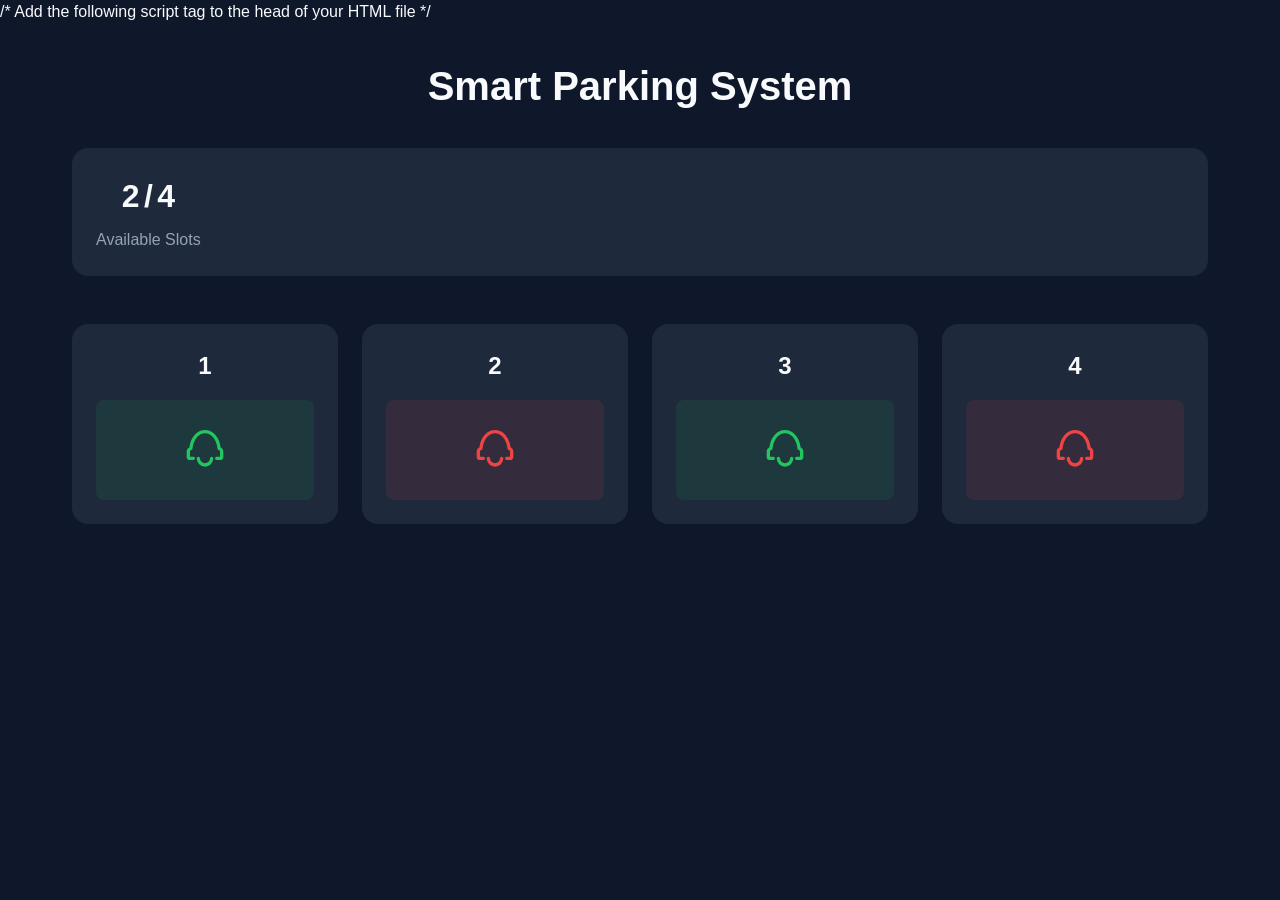
<file: index.html>
<!DOCTYPE html>
<html lang="en">
<head>
    <meta charset="UTF-8">
    <meta name="viewport" content="width=device-width, initial-scale=1.0">
    <title>Smart Parking System</title>
    <link rel="stylesheet" href="style.css">

    /* Add the following script tag to the head of your HTML file */
</head>
<body>
    <div class="container">
        <header>
            <h1>Smart Parking System</h1>
            <div class="status-bar">
                <div class="availability">
                    <span id="available-count">2</span>
                    <span>/</span>
                    <span id="total-count">4</span>
                    <p>Available Slots</p>
                </div>
                <div id="status-indicator" class="hidden">
                    <div class="alert">
                        <svg xmlns="http://www.w3.org/2000/svg" width="24" height="24" viewBox="0 0 24 24" fill="none" stroke="currentColor" stroke-width="2" stroke-linecap="round" stroke-linejoin="round"><path d="m21.73 18-8-14a2 2 0 0 0-3.48 0l-8 14A2 2 0 0 0 4 21h16a2 2 0 0 0 1.73-3Z"></path><line x1="12" y1="9" x2="12" y2="13"></line><line x1="12" y1="17" x2="12.01" y2="17"></line></svg>
                        <span>Parking Full</span>
                    </div>
                </div>
            </div>
        </header>
        
        <main>
            <div class="parking-grid">
                <div class="parking-slot" data-slot="1">
                    <div class="slot-number">1</div>
                    <div class="slot-status available">
                        <svg xmlns="http://www.w3.org/2000/svg" width="24" height="24" viewBox="0 0 24 24" fill="none" stroke="currentColor" stroke-width="2" stroke-linecap="round" stroke-linejoin="round"><path d="M19 17h2c.6 0 1-.4 1-1v-3c0-.9-.7-1.7-1.5-1.9C19.7 4.6 16.1 1 12 1S4.3 4.6 3.5 11.1C2.7 11.3 2 12.1 2 13v3c0 .6.4 1 1 1h2"></path><path d="M16 17a4 4 0 0 1-8 0"></path></svg>
                    </div>
                </div>
                <div class="parking-slot" data-slot="2">
                    <div class="slot-number">2</div>
                    <div class="slot-status occupied">
                        <svg xmlns="http://www.w3.org/2000/svg" width="24" height="24" viewBox="0 0 24 24" fill="none" stroke="currentColor" stroke-width="2" stroke-linecap="round" stroke-linejoin="round"><path d="M19 17h2c.6 0 1-.4 1-1v-3c0-.9-.7-1.7-1.5-1.9C19.7 4.6 16.1 1 12 1S4.3 4.6 3.5 11.1C2.7 11.3 2 12.1 2 13v3c0 .6.4 1 1 1h2"></path><path d="M16 17a4 4 0 0 1-8 0"></path></svg>
                    </div>
                </div>
                <div class="parking-slot" data-slot="3">
                    <div class="slot-number">3</div>
                    <div class="slot-status available">
                        <svg xmlns="http://www.w3.org/2000/svg" width="24" height="24" viewBox="0 0 24 24" fill="none" stroke="currentColor" stroke-width="2" stroke-linecap="round" stroke-linejoin="round"><path d="M19 17h2c.6 0 1-.4 1-1v-3c0-.9-.7-1.7-1.5-1.9C19.7 4.6 16.1 1 12 1S4.3 4.6 3.5 11.1C2.7 11.3 2 12.1 2 13v3c0 .6.4 1 1 1h2"></path><path d="M16 17a4 4 0 0 1-8 0"></path></svg>
                    </div>
                </div>
                <div class="parking-slot" data-slot="4">
                    <div class="slot-number">4</div>
                    <div class="slot-status occupied">
                        <svg xmlns="http://www.w3.org/2000/svg" width="24" height="24" viewBox="0 0 24 24" fill="none" stroke="currentColor" stroke-width="2" stroke-linecap="round" stroke-linejoin="round"><path d="M19 17h2c.6 0 1-.4 1-1v-3c0-.9-.7-1.7-1.5-1.9C19.7 4.6 16.1 1 12 1S4.3 4.6 3.5 11.1C2.7 11.3 2 12.1 2 13v3c0 .6.4 1 1 1h2"></path><path d="M16 17a4 4 0 0 1-8 0"></path></svg>
                    </div>
                </div>
            </div>
        </main>
    </div>
    <script src="script.js"></script>
</body>
</html>
</file>
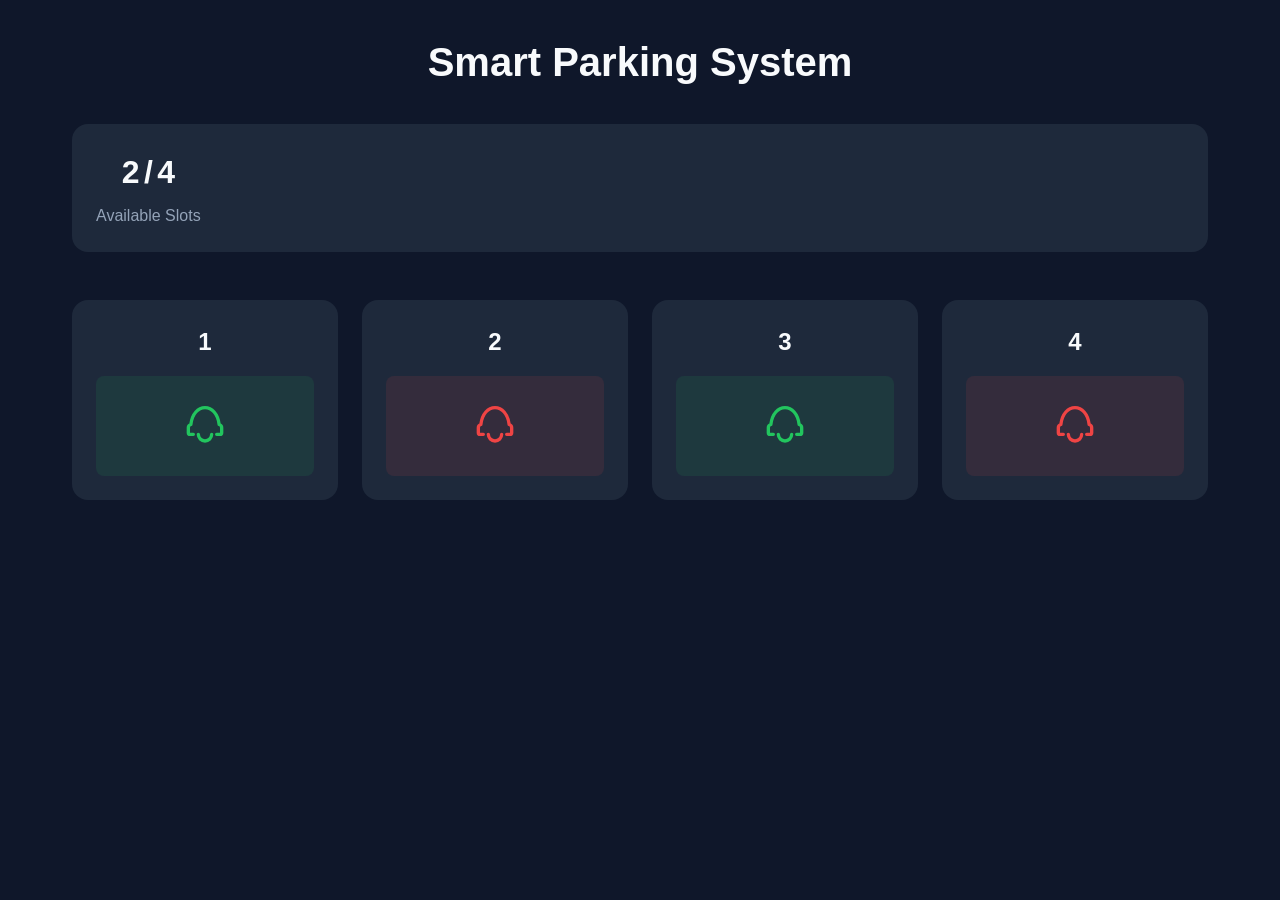
<file: project/index.html>
<!DOCTYPE html>
<html lang="en">
<head>
    <meta charset="UTF-8">
    <meta name="viewport" content="width=device-width, initial-scale=1.0">
    <title>Smart Parking System</title>
    <link rel="stylesheet" href="style.css">
</head>
<body>
    <div class="container">
        <header>
            <h1>Smart Parking System</h1>
            <div class="status-bar">
                <div class="availability">
                    <span id="available-count">2</span>
                    <span>/</span>
                    <span id="total-count">4</span>
                    <p>Available Slots</p>
                </div>
                <div id="status-indicator" class="hidden">
                    <div class="alert">
                        <svg xmlns="http://www.w3.org/2000/svg" width="24" height="24" viewBox="0 0 24 24" fill="none" stroke="currentColor" stroke-width="2" stroke-linecap="round" stroke-linejoin="round"><path d="m21.73 18-8-14a2 2 0 0 0-3.48 0l-8 14A2 2 0 0 0 4 21h16a2 2 0 0 0 1.73-3Z"></path><line x1="12" y1="9" x2="12" y2="13"></line><line x1="12" y1="17" x2="12.01" y2="17"></line></svg>
                        <span>Parking Full</span>
                    </div>
                </div>
            </div>
        </header>
        
        <main>
            <div class="parking-grid">
                <div class="parking-slot" data-slot="1">
                    <div class="slot-number">1</div>
                    <div class="slot-status available">
                        <svg xmlns="http://www.w3.org/2000/svg" width="24" height="24" viewBox="0 0 24 24" fill="none" stroke="currentColor" stroke-width="2" stroke-linecap="round" stroke-linejoin="round"><path d="M19 17h2c.6 0 1-.4 1-1v-3c0-.9-.7-1.7-1.5-1.9C19.7 4.6 16.1 1 12 1S4.3 4.6 3.5 11.1C2.7 11.3 2 12.1 2 13v3c0 .6.4 1 1 1h2"></path><path d="M16 17a4 4 0 0 1-8 0"></path></svg>
                    </div>
                </div>
                <div class="parking-slot" data-slot="2">
                    <div class="slot-number">2</div>
                    <div class="slot-status occupied">
                        <svg xmlns="http://www.w3.org/2000/svg" width="24" height="24" viewBox="0 0 24 24" fill="none" stroke="currentColor" stroke-width="2" stroke-linecap="round" stroke-linejoin="round"><path d="M19 17h2c.6 0 1-.4 1-1v-3c0-.9-.7-1.7-1.5-1.9C19.7 4.6 16.1 1 12 1S4.3 4.6 3.5 11.1C2.7 11.3 2 12.1 2 13v3c0 .6.4 1 1 1h2"></path><path d="M16 17a4 4 0 0 1-8 0"></path></svg>
                    </div>
                </div>
                <div class="parking-slot" data-slot="3">
                    <div class="slot-number">3</div>
                    <div class="slot-status available">
                        <svg xmlns="http://www.w3.org/2000/svg" width="24" height="24" viewBox="0 0 24 24" fill="none" stroke="currentColor" stroke-width="2" stroke-linecap="round" stroke-linejoin="round"><path d="M19 17h2c.6 0 1-.4 1-1v-3c0-.9-.7-1.7-1.5-1.9C19.7 4.6 16.1 1 12 1S4.3 4.6 3.5 11.1C2.7 11.3 2 12.1 2 13v3c0 .6.4 1 1 1h2"></path><path d="M16 17a4 4 0 0 1-8 0"></path></svg>
                    </div>
                </div>
                <div class="parking-slot" data-slot="4">
                    <div class="slot-number">4</div>
                    <div class="slot-status occupied">
                        <svg xmlns="http://www.w3.org/2000/svg" width="24" height="24" viewBox="0 0 24 24" fill="none" stroke="currentColor" stroke-width="2" stroke-linecap="round" stroke-linejoin="round"><path d="M19 17h2c.6 0 1-.4 1-1v-3c0-.9-.7-1.7-1.5-1.9C19.7 4.6 16.1 1 12 1S4.3 4.6 3.5 11.1C2.7 11.3 2 12.1 2 13v3c0 .6.4 1 1 1h2"></path><path d="M16 17a4 4 0 0 1-8 0"></path></svg>
                    </div>
                </div>
            </div>
        </main>
    </div>
    <script src="script.js"></script>
</body>
</html>
</file>
<file: style.css>
* {
    margin: 0;
    padding: 0;
    box-sizing: border-box;
}

:root {
    --bg-primary: #0f172a;
    --bg-secondary: #1e293b;
    --text-primary: #f8fafc;
    --text-secondary: #94a3b8;
    --accent: #3b82f6;
    --success: #22c55e;
    --danger: #ef4444;
}

body {
    font-family: -apple-system, BlinkMacSystemFont, "Segoe UI", Roboto, Helvetica, Arial, sans-serif;
    background-color: var(--bg-primary);
    color: var(--text-primary);
    line-height: 1.5;
}

.container {
    max-width: 1200px;
    margin: 0 auto;
    padding: 2rem;
}

header {
    text-align: center;
    margin-bottom: 3rem;
}

h1 {
    font-size: 2.5rem;
    margin-bottom: 2rem;
    color: var(--text-primary);
}

.status-bar {
    background-color: var(--bg-secondary);
    padding: 1.5rem;
    border-radius: 1rem;
    display: flex;
    justify-content: space-between;
    align-items: center;
}

.availability {
    text-align: center;
}

.availability span {
    font-size: 2rem;
    font-weight: bold;
}

.availability p {
    color: var(--text-secondary);
    margin-top: 0.5rem;
}

.alert {
    display: flex;
    align-items: center;
    gap: 0.5rem;
    color: var(--danger);
    font-weight: 600;
}

.alert svg {
    width: 1.5rem;
    height: 1.5rem;
}

.hidden {
    display: none;
}

.parking-grid {
    display: grid;
    grid-template-columns: repeat(auto-fit, minmax(240px, 1fr));
    gap: 1.5rem;
    margin-top: 2rem;
}

.parking-slot {
    background-color: var(--bg-secondary);
    border-radius: 1rem;
    padding: 1.5rem;
    text-align: center;
    transition: transform 0.2s ease;
}

.parking-slot:hover {
    transform: translateY(-4px);
}

.slot-number {
    font-size: 1.5rem;
    font-weight: bold;
    margin-bottom: 1rem;
}

.slot-status {
    display: flex;
    justify-content: center;
    align-items: center;
    height: 100px;
    border-radius: 0.5rem;
    transition: all 0.3s ease;
}

.slot-status svg {
    width: 2.5rem;
    height: 2.5rem;
}

.available {
    background-color: rgba(34, 197, 94, 0.1);
    color: var(--success);
}

.occupied {
    background-color: rgba(239, 68, 68, 0.1);
    color: var(--danger);
}

@media (max-width: 768px) {
    .container {
        padding: 1rem;
    }

    h1 {
        font-size: 2rem;
    }

    .status-bar {
        flex-direction: column;
        gap: 1rem;
    }

    .parking-grid {
        grid-template-columns: repeat(auto-fit, minmax(200px, 1fr));
    }
}
</file>
<file: project/style.css>
* {
    margin: 0;
    padding: 0;
    box-sizing: border-box;
}

:root {
    --bg-primary: #0f172a;
    --bg-secondary: #1e293b;
    --text-primary: #f8fafc;
    --text-secondary: #94a3b8;
    --accent: #3b82f6;
    --success: #22c55e;
    --danger: #ef4444;
}

body {
    font-family: -apple-system, BlinkMacSystemFont, "Segoe UI", Roboto, Helvetica, Arial, sans-serif;
    background-color: var(--bg-primary);
    color: var(--text-primary);
    line-height: 1.5;
}

.container {
    max-width: 1200px;
    margin: 0 auto;
    padding: 2rem;
}

header {
    text-align: center;
    margin-bottom: 3rem;
}

h1 {
    font-size: 2.5rem;
    margin-bottom: 2rem;
    color: var(--text-primary);
}

.status-bar {
    background-color: var(--bg-secondary);
    padding: 1.5rem;
    border-radius: 1rem;
    display: flex;
    justify-content: space-between;
    align-items: center;
}

.availability {
    text-align: center;
}

.availability span {
    font-size: 2rem;
    font-weight: bold;
}

.availability p {
    color: var(--text-secondary);
    margin-top: 0.5rem;
}

.alert {
    display: flex;
    align-items: center;
    gap: 0.5rem;
    color: var(--danger);
    font-weight: 600;
}

.alert svg {
    width: 1.5rem;
    height: 1.5rem;
}

.hidden {
    display: none;
}

.parking-grid {
    display: grid;
    grid-template-columns: repeat(auto-fit, minmax(240px, 1fr));
    gap: 1.5rem;
    margin-top: 2rem;
}

.parking-slot {
    background-color: var(--bg-secondary);
    border-radius: 1rem;
    padding: 1.5rem;
    text-align: center;
    transition: transform 0.2s ease;
}

.parking-slot:hover {
    transform: translateY(-4px);
}

.slot-number {
    font-size: 1.5rem;
    font-weight: bold;
    margin-bottom: 1rem;
}

.slot-status {
    display: flex;
    justify-content: center;
    align-items: center;
    height: 100px;
    border-radius: 0.5rem;
    transition: all 0.3s ease;
}

.slot-status svg {
    width: 2.5rem;
    height: 2.5rem;
}

.available {
    background-color: rgba(34, 197, 94, 0.1);
    color: var(--success);
}

.occupied {
    background-color: rgba(239, 68, 68, 0.1);
    color: var(--danger);
}

@media (max-width: 768px) {
    .container {
        padding: 1rem;
    }

    h1 {
        font-size: 2rem;
    }

    .status-bar {
        flex-direction: column;
        gap: 1rem;
    }

    .parking-grid {
        grid-template-columns: repeat(auto-fit, minmax(200px, 1fr));
    }
}
</file>
